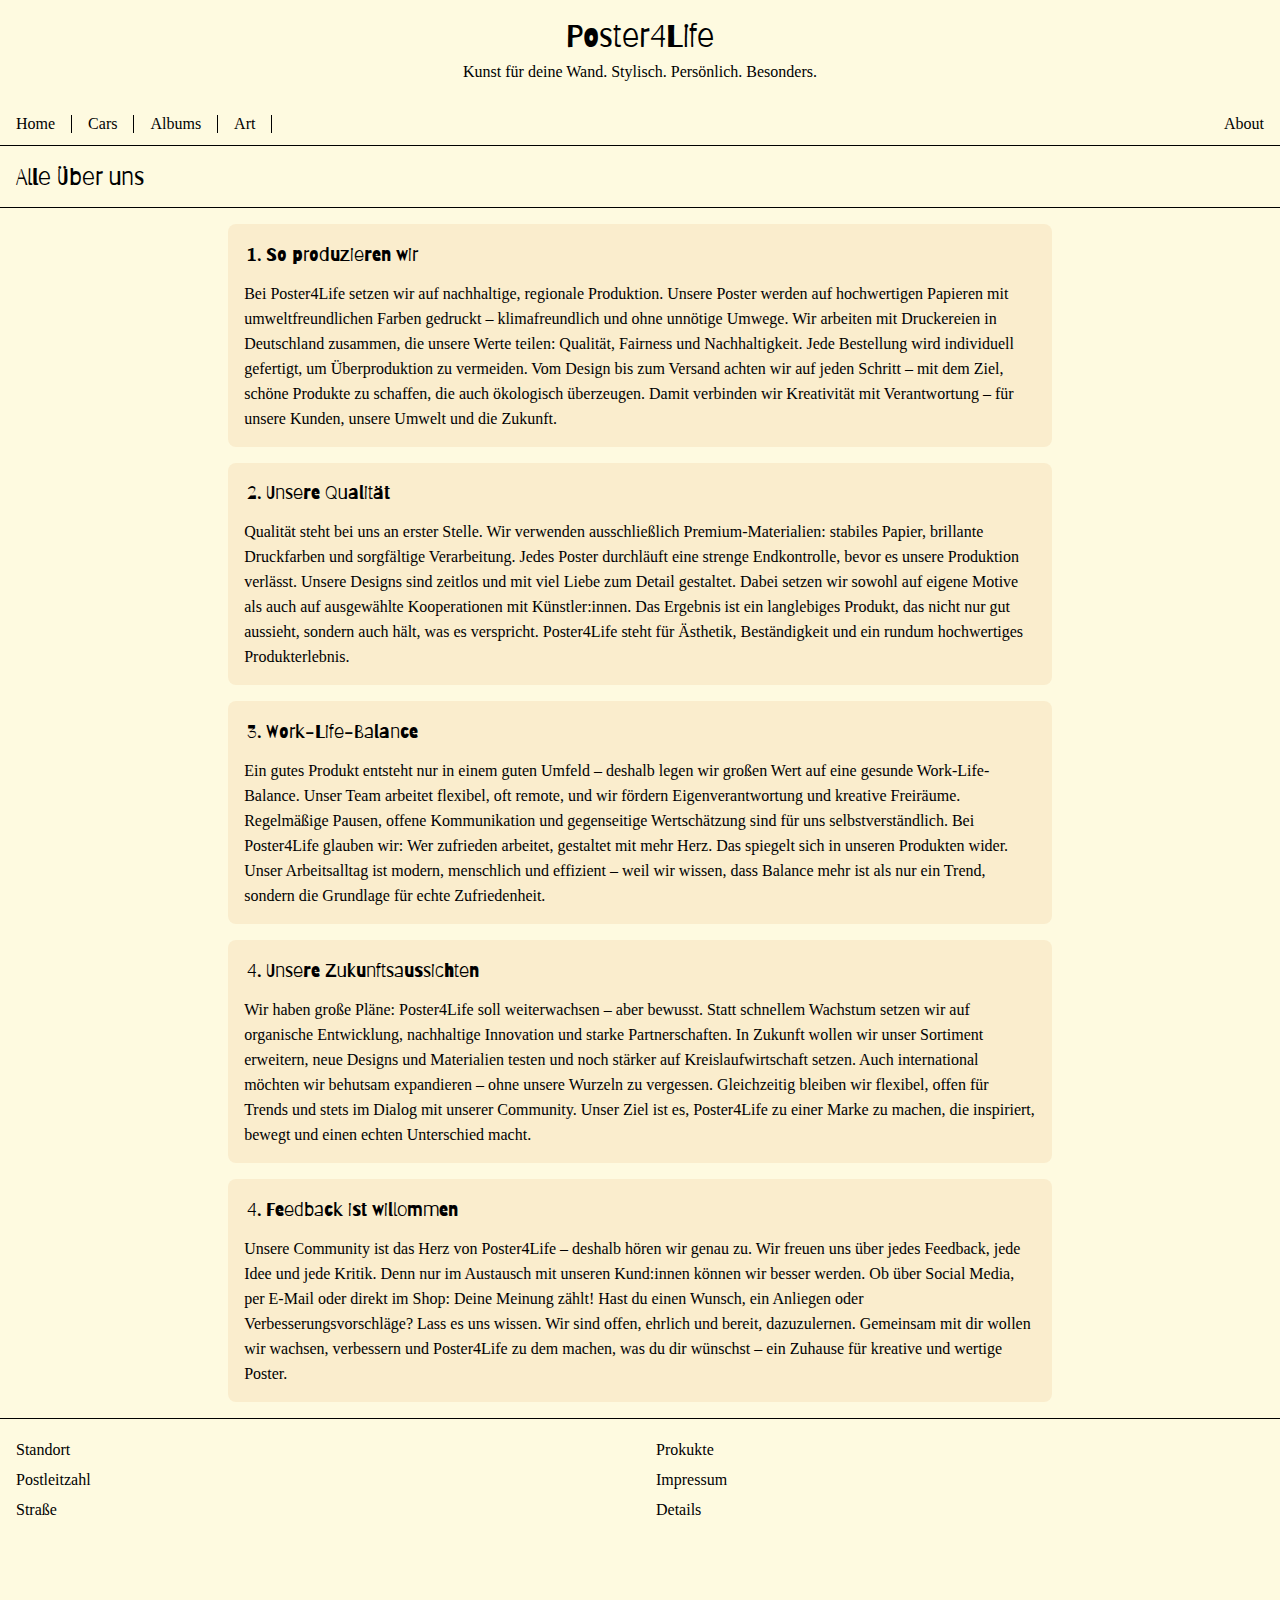
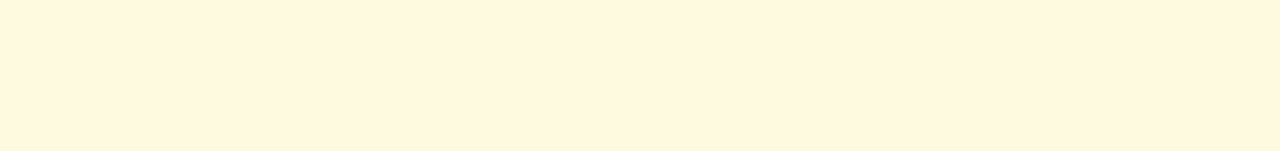
<file: about.html>
<!DOCTYPE html>
<html lang="de">
<head>
    <meta charset="UTF-8">
    <title>Poster4Life</title>
    <link rel="stylesheet" href="style.css">
    <style>
        @import url('https://fonts.googleapis.com/css2?family=Barriecito&display=swap');
    </style>
</head>
<body>
    <main>
        <div class="willkommenOben">
            <h1 class="h1s barriecito-regular">Poster4Life</h1>
            <p class="unterschrift">Kunst für deine Wand. Stylisch. Persönlich. Besonders.</p>
        </div>
        <div class="menu">
            <ul class="menuUl">
                <li class="menuLi"><a href="/code/index.html">Home</a></li>
                <li class="menuLi"><a href="/code/cars.html">Cars</a></li>
                <li class="menuLi"><a href="/code/Albums.html">Albums</a></li>
                <li class="menuLi"><a href="/code/art.html">Art</a></li>
                <li class="menuLi"><a href="/code/about.html">About</a></li>
            </ul>
        </div>
        <div class="USeite">
                <h2 class="barriecito-regular">Alle Über uns</h2>
            </div>
        <div class="container bereiche" id="xxx">
            <div class="wir">
                <h3 class="barriecito-regular nummerAbout">1. So produzieren wir</h3>
                <p>Bei Poster4Life setzen wir auf nachhaltige, regionale Produktion. Unsere Poster werden auf hochwertigen Papieren mit umweltfreundlichen Farben gedruckt – klimafreundlich und ohne unnötige Umwege. Wir arbeiten mit Druckereien in Deutschland zusammen, die unsere Werte teilen: Qualität, Fairness und Nachhaltigkeit. Jede Bestellung wird individuell gefertigt, um Überproduktion zu vermeiden. Vom Design bis zum Versand achten wir auf jeden Schritt – mit dem Ziel, schöne Produkte zu schaffen, die auch ökologisch überzeugen. Damit verbinden wir Kreativität mit Verantwortung – für unsere Kunden, unsere Umwelt und die Zukunft.</p>
            </div>
            <div class="wir">
                <h3 class="barriecito-regular nummerAbout">2. Unsere Qualität</h3>
                <p>Qualität steht bei uns an erster Stelle. Wir verwenden ausschließlich Premium-Materialien: stabiles Papier, brillante Druckfarben und sorgfältige Verarbeitung. Jedes Poster durchläuft eine strenge Endkontrolle, bevor es unsere Produktion verlässt. Unsere Designs sind zeitlos und mit viel Liebe zum Detail gestaltet. Dabei setzen wir sowohl auf eigene Motive als auch auf ausgewählte Kooperationen mit Künstler:innen. Das Ergebnis ist ein langlebiges Produkt, das nicht nur gut aussieht, sondern auch hält, was es verspricht. Poster4Life steht für Ästhetik, Beständigkeit und ein rundum hochwertiges Produkterlebnis.</p>
            </div>
            <div class="wir">
                <h3 class="barriecito-regular nummerAbout">3. Work-Life-Balance</h3>
                <p>Ein gutes Produkt entsteht nur in einem guten Umfeld – deshalb legen wir großen Wert auf eine gesunde Work-Life-Balance. Unser Team arbeitet flexibel, oft remote, und wir fördern Eigenverantwortung und kreative Freiräume. Regelmäßige Pausen, offene Kommunikation und gegenseitige Wertschätzung sind für uns selbstverständlich. Bei Poster4Life glauben wir: Wer zufrieden arbeitet, gestaltet mit mehr Herz. Das spiegelt sich in unseren Produkten wider. Unser Arbeitsalltag ist modern, menschlich und effizient – weil wir wissen, dass Balance mehr ist als nur ein Trend, sondern die Grundlage für echte Zufriedenheit.</p>
            </div>
            <div class="wir">
                <h3 class="barriecito-regular nummerAbout">4. Unsere Zukunftsaussichten</h3>
                <p>Wir haben große Pläne: Poster4Life soll weiterwachsen – aber bewusst. Statt schnellem Wachstum setzen wir auf organische Entwicklung, nachhaltige Innovation und starke Partnerschaften. In Zukunft wollen wir unser Sortiment erweitern, neue Designs und Materialien testen und noch stärker auf Kreislaufwirtschaft setzen. Auch international möchten wir behutsam expandieren – ohne unsere Wurzeln zu vergessen. Gleichzeitig bleiben wir flexibel, offen für Trends und stets im Dialog mit unserer Community. Unser Ziel ist es, Poster4Life zu einer Marke zu machen, die inspiriert, bewegt und einen echten Unterschied macht.</p>
            </div>
            <div class="wir">
                <h3 class="barriecito-regular nummerAbout">4. Feedback ist willommen</h3>
                <p>Unsere Community ist das Herz von Poster4Life – deshalb hören wir genau zu. Wir freuen uns über jedes Feedback, jede Idee und jede Kritik. Denn nur im Austausch mit unseren Kund:innen können wir besser werden. Ob über Social Media, per E-Mail oder direkt im Shop: Deine Meinung zählt! Hast du einen Wunsch, ein Anliegen oder Verbesserungsvorschläge? Lass es uns wissen. Wir sind offen, ehrlich und bereit, dazuzulernen. Gemeinsam mit dir wollen wir wachsen, verbessern und Poster4Life zu dem machen, was du dir wünschst – ein Zuhause für kreative und wertige Poster.</p>
            </div>
        </div>
    </main>
</body>
<footer>
    <div class="container">
        <div class="child recht">
            <ul>
                <li>Standort</li>
                <li>Postleitzahl</li>
                <li>Straße</li>
            </ul>
        </div>
        <div class="child recht">
            <ul>
                <li>Prokukte</li>
                <li>Impressum</li>
                <li>Details</li>
            </ul>
        </div>
    </div>
</footer>
</file>
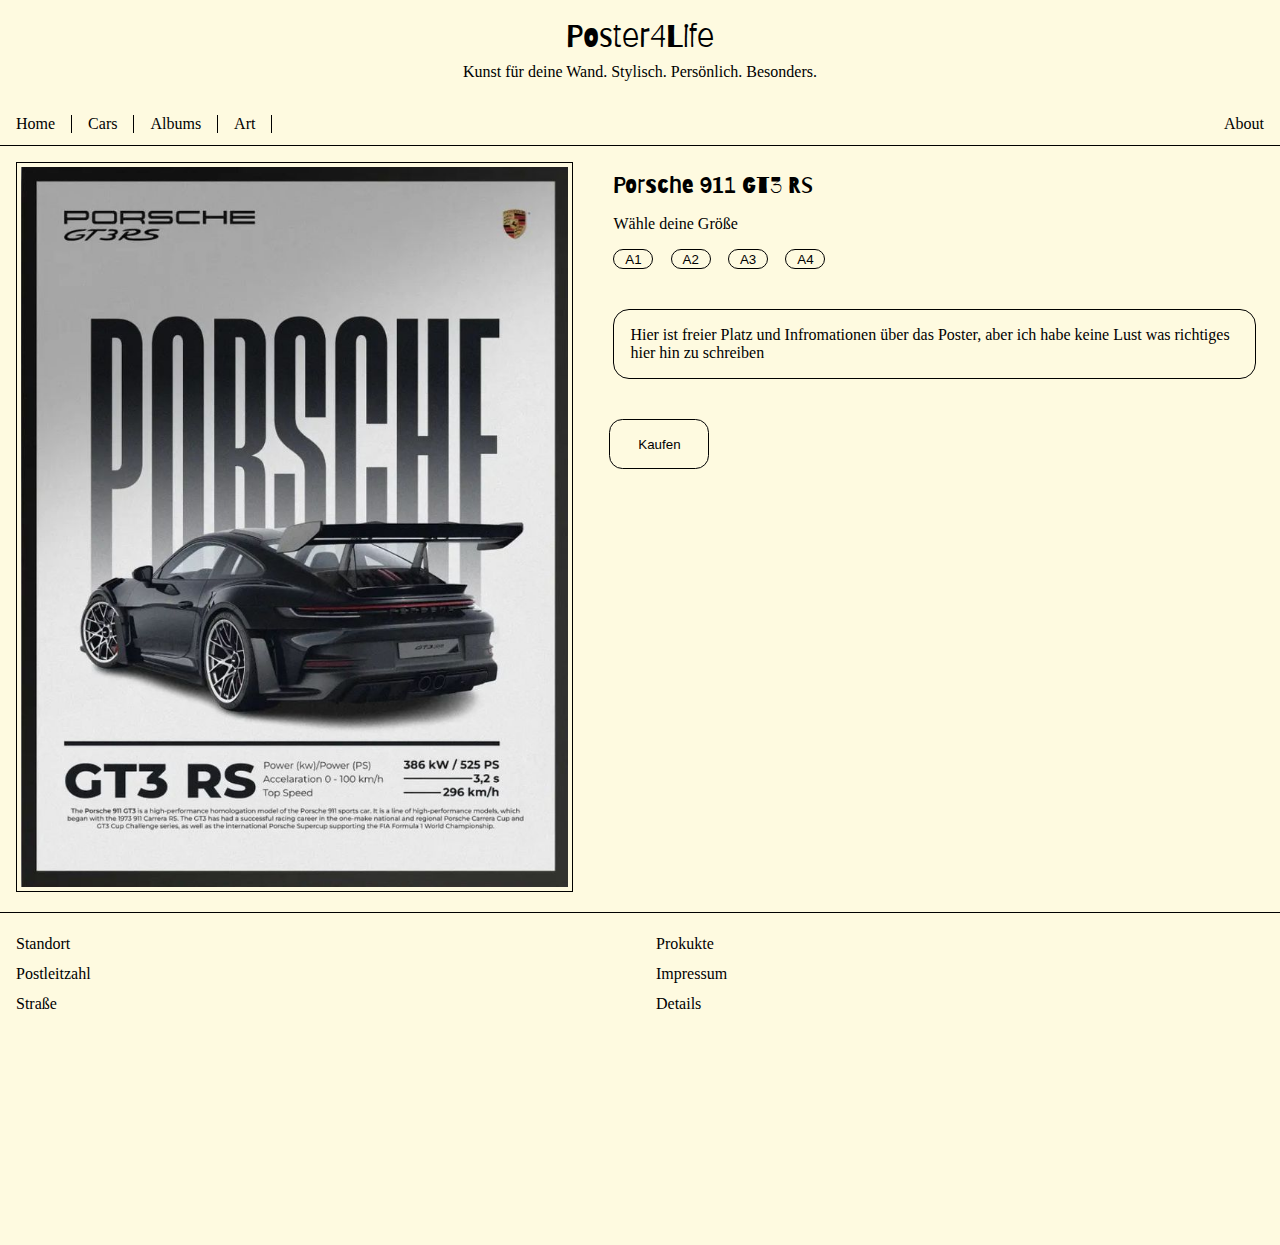
<file: kauf.html>
<!DOCTYPE html>
<html lang="de">
<head>
    <meta charset="UTF-8">
    <title>Poster4Life</title>
    <link rel="stylesheet" href="style.css">
    <style>
        @import url('https://fonts.googleapis.com/css2?family=Barriecito&display=swap');
    </style>
</head>
<body>
    <main>
        <div class="willkommenOben">
            <h1 class="h1s barriecito-regular">Poster4Life</h1>
            <p class="unterschrift">Kunst für deine Wand. Stylisch. Persönlich. Besonders.</p>
        </div>
        <div class="menu">
            <ul class="menuUl">
                <li class="menuLi"><a href="/code/index.html">Home</a></li>
                <li class="menuLi"><a href="/code/cars.html">Cars</a></li>
                <li class="menuLi"><a href="/code/Albums.html">Albums</a></li>
                <li class="menuLi"><a href="/code/art.html">Art</a></li>
                <li class="menuLi"><a href="/code/about.html">About</a></li>
            </ul>
        </div>
        <div class="bereiche container">
            <div class="kaufen">
                <img src="/bilder/car.jpg" alt="car">                
            </div>
            <div>
                <h2 class="barriecito-regular">Porsche 911 GT3 RS</h2>
                <div class="auswahl">
                    <p>Wähle deine Größe</p>
                    <div class="auswahlGröße">
                    <button class="but">A1</button>
                    <button class="but">A2</button>
                    <button class="but">A3</button>
                    <button class="but">A4</button>
                    </div>
                </div>
                <div class="textKauf">
                    <p>Hier ist freier Platz und Infromationen über das Poster, aber ich habe keine Lust was richtiges hier hin zu schreiben</p>
                </div>
                <div class="auswahlGröße">
                    <button class="butKauf">Kaufen</button>
                </div>
            </div>
        </div>
    </main>
</body>
<footer>
    <div class="container">
        <div class="child recht">
            <ul>
                <li>Standort</li>
                <li>Postleitzahl</li>
                <li>Straße</li>
            </ul>
        </div>
        <div class="child recht">
            <ul>
                <li>Prokukte</li>
                <li>Impressum</li>
                <li>Details</li>
            </ul>
        </div>
    </div>
</footer>
</file>
<file: style.css>
*{
    padding: 0;
    margin: 0;
}

.barriecito-regular {
  font-family: "Barriecito", system-ui;
  font-weight: 400;
  font-style: normal;
}

.container{
    display: flex;
}

.child{
    margin: 1em;
}

.fC{
    min-height: fit-content;
    border: black solid 1 px;
    display: flex;
    flex-wrap: wrap;
    justify-content: space-evenly;
    align-items: center;
    align-content: center;
}

/*link von der ersten seite*/
a{
    color: black;
    text-decoration: none;
}
/*
.flexChild{

}
*/

/*Der Obere Teil der Website*/
.willkommenOben{
    background-color: rgb(254,250,224);
    text-align: center;
    padding: 1em;
    margin: 0;
}

.unterschrift{
    padding-top: 0.5em;
    padding-bottom: 0.5em;
}

/*Das Menue*/
.menu{
    text-align: center;
    height: 20px;
    background-color: rgb(254,250,224);
    padding-top: 10px;
    padding-bottom: 10px;
}

.menuLi{
    float: left;
    border-right: 1px solid black;
}

.menuUl li{
    display: inline;
    list-style-type: none;
    margin: 0;
    padding: 0;
    overflow: hidden;
}

.menuLi:last-child{
    border-right: none;
    float: right;
}

.menuLi a{
    color: black;
    text-align: center;
    padding: 14px 16px;
}

.menuLi a:hover{
    background-color: rgb(250,237,205);
}

/*Warum wir Bereich*/

.bereiche{
    margin: 0;
    background-color: rgb(254,250,224);
    border-top: 1px black solid;
}

.bereiche h2{
    padding-left: 1em;
    padding-top: 1em;
}

.punkte{
    width: 33%;
    height: fit-content;
    background-color: rgb(250,237,205);
    border-radius: 0.5em;
}

.punkte li{
    list-style-type: none;
    padding-top: 0.5em;
    padding-left: 1em;
}

.punkte li:last-child{
    padding-bottom: 0.5em;
}

.wir{
    width: 66%;
    height: fit-content;
    background-color: rgb(250,237,205);
    border-radius: 0.5em;
}

.wir p{
    padding: 1em;
    line-height: 25px;
}

/*Bereich von Post der Woche*/
.podewo img{
    padding: 0.25em;
    height: 15em;
    border: black solid 1px;
    margin-bottom: 0;
}

.podewo p{
    text-align: center;
    padding-top: 3px;
    margin-top: 0;
}

.podewo:hover{
    transition: 0.3s;
    transform: scale(1.13);
}

/*Bereich ganz unten*/
.recht li{
    list-style-type: none;
    line-height: 30px;
}

.recht{
    margin: 0;
    padding: 1em;
    width: 50%;
    background-color: rgb(254,250,224);
    border-top: 1px black solid;
    min-height: 300px;
}

/*Bereiche von den Unterseiten*/
.USeite{
    padding: 1em;
    background-color: rgb(254,250,224);
    border-top: 1px solid black;
}

/*About seite*/
#xxx{
    flex-direction: column;
    padding: 1em;
    background-color: rgb(254,250,224);
    gap: 1em;
    align-items: center;
    align-content: center;    
}

.nummerAbout{
    padding-left: 1em;
    padding-top: 1em;
}

/*Kaufen bereich*/
.kaufen img{
    height: 45em;
    padding: 0.25em;
    border: 1px black solid;
    margin: 1em;
}

.auswahl{
    padding: 1em;
    padding-left: 1.5em;
}

.auswahlGröße{
    padding-top: 1em;
}

.but{
    width: 40px;
    height: 20px;
    border-radius: 1em;
    border: 1px black solid;
    background-color: rgb(254,250,224);
    margin-right: 1em;
}

.but:hover{
    background-color: rgb(250,237,205);
}

.but:active{
    background-color: rgb(251,86,7);
    transform: translateY(2px);
}

.textKauf{
    margin: 1.5em;
    padding: 1em;
    height: fit-content;
    border: 1px black solid;
    border-radius: 1em;
}

.butKauf{
    margin-left: 1.5em;
    width: 100px;
    height: 50px;
    border: 1px black solid;
    border-radius: 1em;
    background-color: rgb(254,250,224);
}

.butKauf:hover{
    background-color: rgb(250,237,205);
}

.butKauf:active{
    background-color: rgb(251,86,7);
    transform: translateY(2px);
}
</file>
